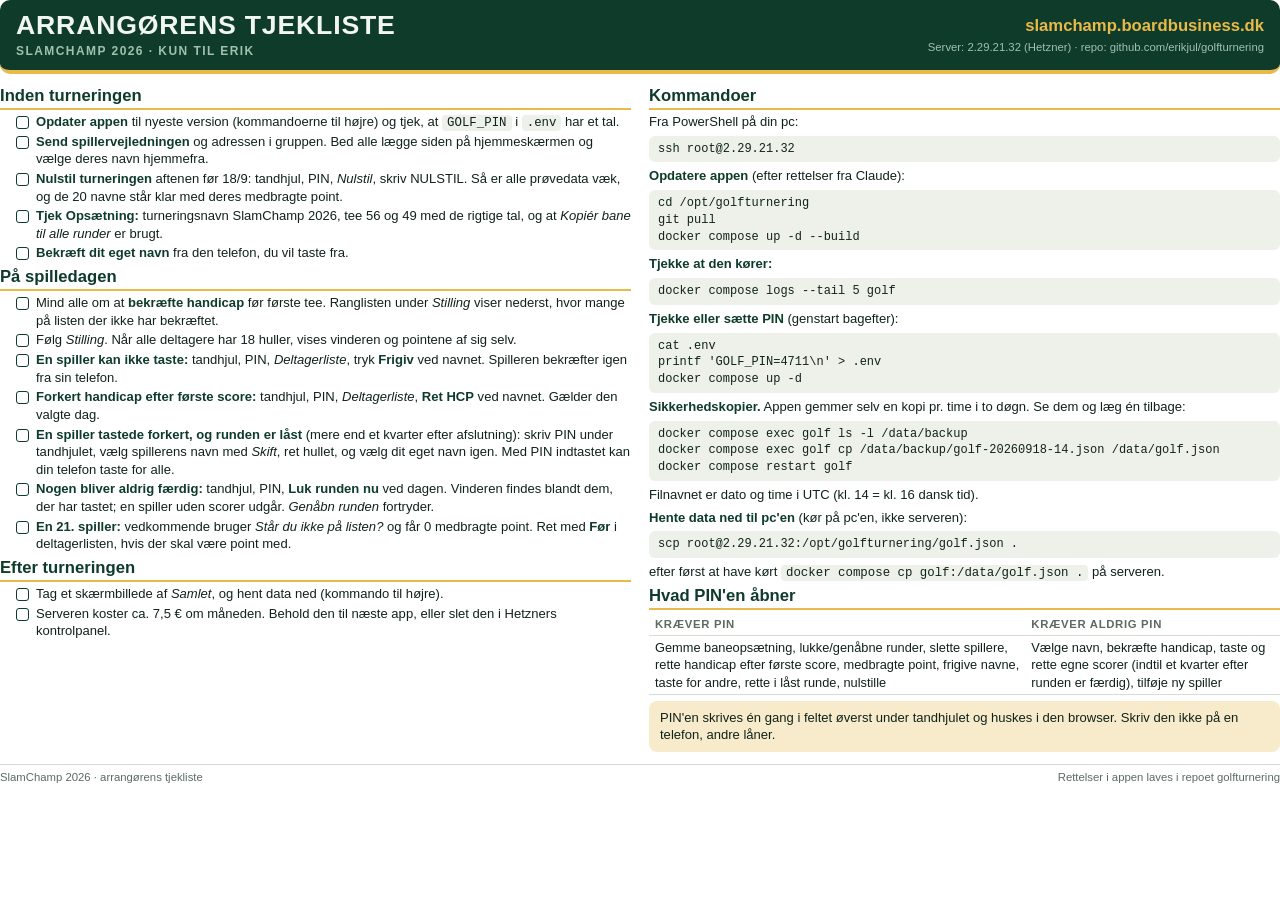
<file: docs/arrangoer.html>
<!doctype html><html lang="da"><head><meta charset="utf-8"><title>SlamChamp 2026 – arrangørens tjekliste</title><link rel="stylesheet" href="_style.css"><style>body{font-size:9.8pt;line-height:1.35}.top h1{font-size:20pt}pre{padding:5px 9px;margin:3px 0 5px}h2{margin-bottom:3px}.cols{gap:10px 18px}</style></head><body>
<div class="top">
  <div><h1>Arrangørens tjekliste</h1><div class="sub">SlamChamp 2026 · kun til Erik</div></div>
  <div class="addr"><b>slamchamp.boardbusiness.dk</b><span>Server: 2.29.21.32 (Hetzner) · repo: github.com/erikjul/golfturnering</span></div>
</div>
<div class="cols">
<section>
  <h2>Inden turneringen</h2>
  <ul class="check">
    <li><b>Opdater appen</b> til nyeste version (kommandoerne til højre) og tjek, at <code>GOLF_PIN</code> i <code>.env</code> har et tal.</li>
    <li><b>Send spillervejledningen</b> og adressen i gruppen. Bed alle lægge siden på hjemmeskærmen og vælge deres navn hjemmefra.</li>
    <li><b>Nulstil turneringen</b> aftenen før 18/9: tandhjul, PIN, <i>Nulstil</i>, skriv NULSTIL. Så er alle prøvedata væk, og de 20 navne står klar med deres medbragte point.</li>
    <li><b>Tjek Opsætning:</b> turneringsnavn SlamChamp 2026, tee 56 og 49 med de rigtige tal, og at <i>Kopiér bane til alle runder</i> er brugt.</li>
    <li><b>Bekræft dit eget navn</b> fra den telefon, du vil taste fra.</li>
  </ul>
  <h2>På spilledagen</h2>
  <ul class="check">
    <li>Mind alle om at <b>bekræfte handicap</b> før første tee. Ranglisten under <i>Stilling</i> viser nederst, hvor mange på listen der ikke har bekræftet.</li>
    <li>Følg <i>Stilling</i>. Når alle deltagere har 18 huller, vises vinderen og pointene af sig selv.</li>
    <li><b>En spiller kan ikke taste:</b> tandhjul, PIN, <i>Deltagerliste</i>, tryk <b>Frigiv</b> ved navnet. Spilleren bekræfter igen fra sin telefon.</li>
    <li><b>Forkert handicap efter første score:</b> tandhjul, PIN, <i>Deltagerliste</i>, <b>Ret HCP</b> ved navnet. Gælder den valgte dag.</li>
    <li><b>En spiller tastede forkert, og runden er låst</b> (mere end et kvarter efter afslutning): skriv PIN under tandhjulet, vælg spillerens navn med <i>Skift</i>, ret hullet, og vælg dit eget navn igen. Med PIN indtastet kan din telefon taste for alle.</li>
    <li><b>Nogen bliver aldrig færdig:</b> tandhjul, PIN, <b>Luk runden nu</b> ved dagen. Vinderen findes blandt dem, der har tastet; en spiller uden scorer udgår. <i>Genåbn runden</i> fortryder.</li>
    <li><b>En 21. spiller:</b> vedkommende bruger <i>Står du ikke på listen?</i> og får 0 medbragte point. Ret med <b>Før</b> i deltagerlisten, hvis der skal være point med.</li>
  </ul>
  <h2>Efter turneringen</h2>
  <ul class="check">
    <li>Tag et skærmbillede af <i>Samlet</i>, og hent data ned (kommando til højre).</li>
    <li>Serveren koster ca. 7,5 € om måneden. Behold den til næste app, eller slet den i Hetzners kontrolpanel.</li>
  </ul>
</section>
<section>
  <h2>Kommandoer</h2>
  <p>Fra PowerShell på din pc:</p>
  <pre>ssh root@2.29.21.32</pre>
  <p><b>Opdatere appen</b> (efter rettelser fra Claude):</p>
  <pre>cd /opt/golfturnering
git pull
docker compose up -d --build</pre>
  <p><b>Tjekke at den kører:</b></p>
  <pre>docker compose logs --tail 5 golf</pre>
  <p><b>Tjekke eller sætte PIN</b> (genstart bagefter):</p>
  <pre>cat .env
printf 'GOLF_PIN=4711\n' > .env
docker compose up -d</pre>
  <p><b>Sikkerhedskopier.</b> Appen gemmer selv en kopi pr. time i to døgn. Se dem og læg én tilbage:</p>
  <pre>docker compose exec golf ls -l /data/backup
docker compose exec golf cp /data/backup/golf-20260918-14.json /data/golf.json
docker compose restart golf</pre>
  <p>Filnavnet er dato og time i UTC (kl. 14 = kl. 16 dansk tid).</p>
  <p><b>Hente data ned til pc'en</b> (kør på pc'en, ikke serveren):</p>
  <pre>scp root@2.29.21.32:/opt/golfturnering/golf.json .</pre>
  <p>efter først at have kørt <code>docker compose cp golf:/data/golf.json .</code> på serveren.</p>
  <h2>Hvad PIN'en åbner</h2>
  <table>
    <tr><th>Kræver PIN</th><th>Kræver aldrig PIN</th></tr>
    <tr><td>Gemme baneopsætning, lukke/genåbne runder, slette spillere, rette handicap efter første score, medbragte point, frigive navne, taste for andre, rette i låst runde, nulstille</td><td>Vælge navn, bekræfte handicap, taste og rette egne scorer (indtil et kvarter efter runden er færdig), tilføje ny spiller</td></tr>
  </table>
  <div class="box gold">PIN'en skrives én gang i feltet øverst under tandhjulet og huskes i den browser. Skriv den ikke på en telefon, andre låner.</div>
</section>
</div>
<div class="foot"><span>SlamChamp 2026 · arrangørens tjekliste</span><span>Rettelser i appen laves i repoet golfturnering</span></div>
</body></html>
</file>
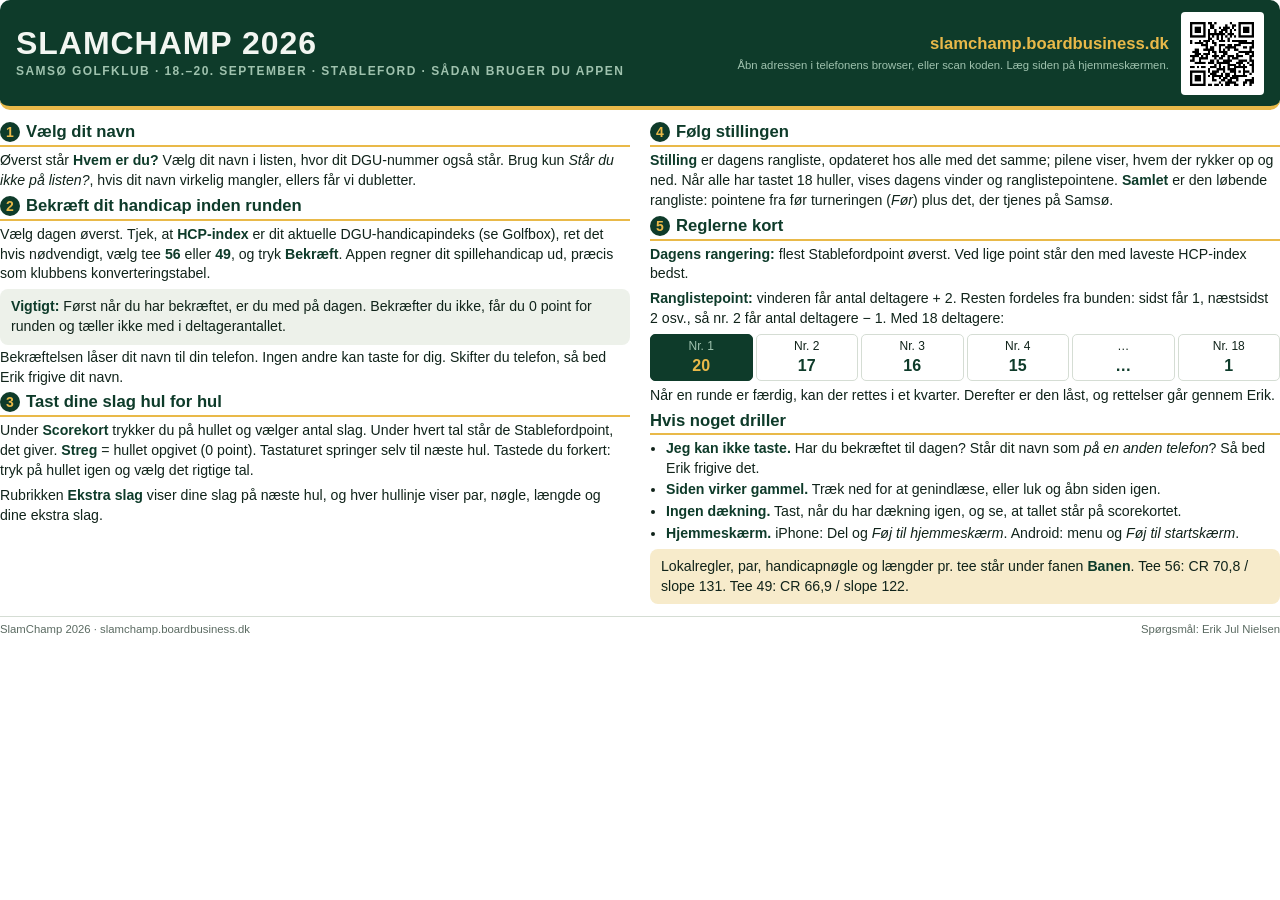
<file: docs/spillervejledning.html>
<!doctype html><html lang="da"><head><meta charset="utf-8"><title>SlamChamp 2026 – sådan bruger du appen</title><link rel="stylesheet" href="_style.css"></head><body>
<div class="top">
  <div><h1>SlamChamp 2026</h1><div class="sub">Samsø Golfklub · 18.–20. september · Stableford · sådan bruger du appen</div></div>
  <div style="display:flex;align-items:center"><div class="addr"><b>slamchamp.boardbusiness.dk</b><span>Åbn adressen i telefonens browser, eller scan koden. Læg siden på hjemmeskærmen.</span></div><img class="qr" src="[data-uri]" alt="QR-kode"></div>
</div>
<div class="cols">
<section>
  <h2><span class="n">1</span>Vælg dit navn</h2>
  <p>Øverst står <b>Hvem er du?</b> Vælg dit navn i listen, hvor dit DGU-nummer også står. Brug kun <i>Står du ikke på listen?</i>, hvis dit navn virkelig mangler, ellers får vi dubletter.</p>
  <h2><span class="n">2</span>Bekræft dit handicap inden runden</h2>
  <p>Vælg dagen øverst. Tjek, at <b>HCP-index</b> er dit aktuelle DGU-handicapindeks (se Golfbox), ret det hvis nødvendigt, vælg tee <b>56</b> eller <b>49</b>, og tryk <b>Bekræft</b>. Appen regner dit spillehandicap ud, præcis som klubbens konverteringstabel.</p>
  <div class="box"><b>Vigtigt:</b> Først når du har bekræftet, er du med på dagen. Bekræfter du ikke, får du 0 point for runden og tæller ikke med i deltagerantallet.</div>
  <p>Bekræftelsen låser dit navn til din telefon. Ingen andre kan taste for dig. Skifter du telefon, så bed Erik frigive dit navn.</p>
  <h2><span class="n">3</span>Tast dine slag hul for hul</h2>
  <p>Under <b>Scorekort</b> trykker du på hullet og vælger antal slag. Under hvert tal står de Stablefordpoint, det giver. <b>Streg</b> = hullet opgivet (0 point). Tastaturet springer selv til næste hul. Tastede du forkert: tryk på hullet igen og vælg det rigtige tal.</p>
  <p>Rubrikken <b>Ekstra slag</b> viser dine slag på næste hul, og hver hullinje viser par, nøgle, længde og dine ekstra slag.</p>
</section>
<section>
  <h2><span class="n">4</span>Følg stillingen</h2>
  <p><b>Stilling</b> er dagens rangliste, opdateret hos alle med det samme; pilene viser, hvem der rykker op og ned. Når alle har tastet 18 huller, vises dagens vinder og ranglistepointene. <b>Samlet</b> er den løbende rangliste: pointene fra før turneringen (<i>Før</i>) plus det, der tjenes på Samsø.</p>
  <h2><span class="n">5</span>Reglerne kort</h2>
  <p><b>Dagens rangering:</b> flest Stablefordpoint øverst. Ved lige point står den med laveste HCP-index bedst.</p>
  <p><b>Ranglistepoint:</b> vinderen får antal deltagere + 2. Resten fordeles fra bunden: sidst får 1, næstsidst 2 osv., så nr. 2 får antal deltagere − 1. Med 18 deltagere:</p>
  <div class="points"><div class="win">Nr. 1<b>20</b></div><div>Nr. 2<b>17</b></div><div>Nr. 3<b>16</b></div><div>Nr. 4<b>15</b></div><div>…<b>…</b></div><div>Nr. 18<b>1</b></div></div>
  <p>Når en runde er færdig, kan der rettes i et kvarter. Derefter er den låst, og rettelser går gennem Erik.</p>
  <h2>Hvis noget driller</h2>
  <ul>
    <li><b>Jeg kan ikke taste.</b> Har du bekræftet til dagen? Står dit navn som <i>på en anden telefon</i>? Så bed Erik frigive det.</li>
    <li><b>Siden virker gammel.</b> Træk ned for at genindlæse, eller luk og åbn siden igen.</li>
    <li><b>Ingen dækning.</b> Tast, når du har dækning igen, og se, at tallet står på scorekortet.</li>
    <li><b>Hjemmeskærm.</b> iPhone: Del og <i>Føj til hjemmeskærm</i>. Android: menu og <i>Føj til startskærm</i>.</li>
  </ul>
  <div class="box gold">Lokalregler, par, handicapnøgle og længder pr. tee står under fanen <b>Banen</b>. Tee 56: CR 70,8 / slope 131. Tee 49: CR 66,9 / slope 122.</div>
</section>
</div>
<div class="foot"><span>SlamChamp 2026 · slamchamp.boardbusiness.dk</span><span>Spørgsmål: Erik Jul Nielsen</span></div>
</body></html>
</file>
<file: docs/_style.css>
@page { size: A4; margin: 14mm 14mm 12mm; }
* { box-sizing: border-box; }
body { margin: 0; font: 10.6pt/1.4 "Segoe UI", Helvetica, Arial, sans-serif; color: #10231A; }
.top { background: #0E3B2A; color: #F2F6F1; padding: 12px 16px 11px; border-radius: 10px; display: flex; justify-content: space-between; align-items: center; border-bottom: 4px solid #E9B949; }
.top h1 { margin: 0; font: 700 24pt/1 "Arial Narrow", Impact, "Segoe UI", sans-serif; letter-spacing: .03em; text-transform: uppercase; }
.top .sub { color: #9FC2AE; font-size: 9pt; letter-spacing: .12em; text-transform: uppercase; font-weight: 700; margin-top: 4px; }
.top .addr { text-align: right; }
.top .addr b { display: block; font-size: 12.5pt; color: #E9B949; }
.top .addr span { font-size: 8.5pt; color: #9FC2AE; }
.qr { width: 22mm; height: 22mm; background: #fff; padding: 2mm; border-radius: 4px; margin-left: 12px; }
.cols { display: grid; grid-template-columns: 1fr 1fr; gap: 14px 20px; margin-top: 12px; }
h2 { font: 700 12.5pt/1.15 "Segoe UI", Helvetica, Arial, sans-serif; color: #0E3B2A; margin: 0 0 4px; padding-bottom: 3px; border-bottom: 2px solid #E9B949; }
h2 .n { display: inline-block; width: 20px; height: 20px; border-radius: 50%; background: #0E3B2A; color: #E9B949; text-align: center; line-height: 20px; font-size: 10.5pt; margin-right: 6px; }
p { margin: 3px 0 5px; }
ul { margin: 3px 0 5px; padding-left: 16px; }
li { margin: 2px 0; }
b { color: #0E3B2A; }
.box { background: #EDF1EA; border-radius: 8px; padding: 8px 11px; margin-top: 4px; }
.box.gold { background: #F7EBCB; }
.points { display: grid; grid-template-columns: repeat(6, 1fr); gap: 3px; margin: 5px 0; }
.points div { background: #fff; border: 1px solid #D5DDD4; border-radius: 5px; text-align: center; padding: 3px 0; font-size: 9pt; }
.points div b { display: block; font-size: 12pt; color: #0E3B2A; }
.points div.win { background: #0E3B2A; color: #9FC2AE; border-color: #0E3B2A; }
.points div.win b { color: #E9B949; }
.foot { margin-top: 12px; font-size: 8.5pt; color: #5B6B62; border-top: 1px solid #D5DDD4; padding-top: 5px; display: flex; justify-content: space-between; }
code { font: 9.3pt Consolas, "Courier New", monospace; background: #EDF1EA; padding: 1px 5px; border-radius: 4px; }
pre { font: 9pt/1.4 Consolas, "Courier New", monospace; background: #EDF1EA; padding: 7px 10px; border-radius: 6px; margin: 4px 0 6px; white-space: pre-wrap; }
table { width: 100%; border-collapse: collapse; margin: 4px 0 6px; font-size: 9.6pt; }
th, td { text-align: left; padding: 3px 6px; border-bottom: 1px solid #D5DDD4; vertical-align: top; }
th { color: #5B6B62; font-size: 8.5pt; text-transform: uppercase; letter-spacing: .06em; }
.check li { list-style: none; position: relative; padding-left: 20px; }
.check li::before { content: ""; position: absolute; left: 0; top: 3px; width: 11px; height: 11px; border: 1.5px solid #0E3B2A; border-radius: 3px; }
</file>
